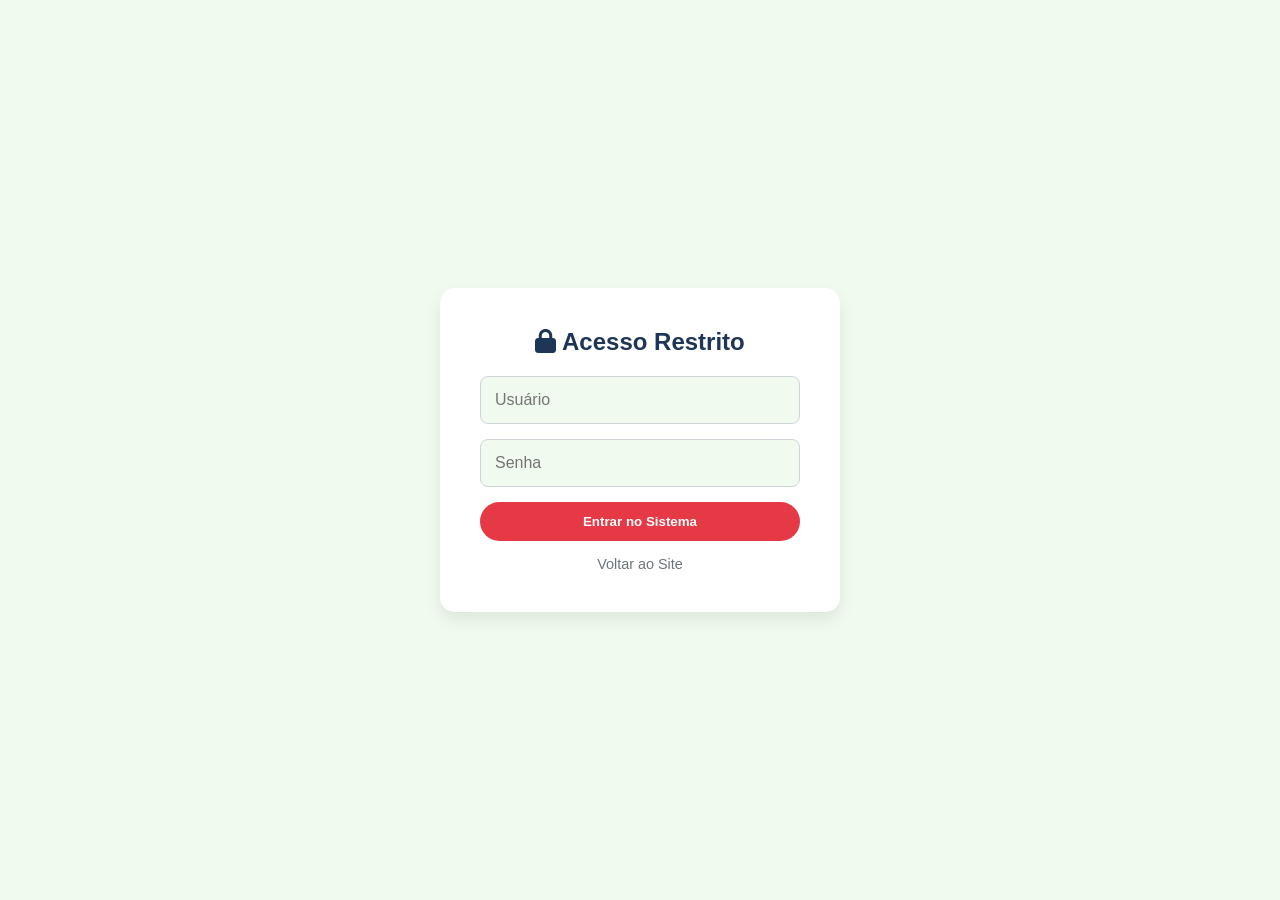
<file: admin.html>
<!DOCTYPE html>
<html lang="pt-BR">
<head>
    <meta charset="UTF-8">
    <meta name="viewport" content="width=device-width, initial-scale=1.0">
    <title>Painel Admin - Sabor de Casa</title>
    <link rel="stylesheet" href="style.css">
    <link rel="stylesheet" href="https://cdnjs.cloudflare.com/ajax/libs/font-awesome/6.0.0/css/all.min.css">
</head>
<body class="admin-body">

    <div id="login-overlay" class="login-overlay">
        <div class="login-box">
            <h2 style="text-align: center; color: var(--dark); margin-bottom: 20px;"><i class="fa-solid fa-lock"></i> Acesso Restrito</h2>
            <input type="text" id="login-user" placeholder="Usuário" class="login-input">
            <input type="password" id="login-pass" placeholder="Senha" class="login-input">
            <button onclick="realizarLogin()" class="btn-primary w-100">Entrar no Sistema</button>
            <p id="login-erro" style="color: #e63946; display: none; margin-top: 10px; font-size: 0.9rem; text-align: center;">Usuário ou senha incorretos.</p>
            <a href="index.html" style="display: block; text-align: center; margin-top: 15px; color: var(--gray); text-decoration: none; font-size: 0.9rem;">Voltar ao Site</a>
        </div>
    </div>

    <div id="admin-content" style="display: none;">
        <header>
            <div class="logo"><i class="fa-solid fa-shield-halved"></i> Painel Gerencial</div>
            <nav>
                <a href="#" onclick="fazerLogout()"><i class="fa-solid fa-arrow-right-from-bracket"></i> Sair</a>
                <a href="index.html"><i class="fa-solid fa-arrow-left"></i> Ir para o Site</a>
            </nav>
        </header>

        <main class="admin-container">
            <div class="admin-card">
                <h2>Cadastrar Novo Item</h2>
                <form id="form-add-item" class="admin-form">
                    <input type="hidden" id="edit-id" value="">

                    <div class="form-row">
                        <div class="form-group">
                            <label for="tipo">Categoria</label>
                            <select id="tipo" required onchange="alternarCamposPreco()">
                                <option value="prato">Prato</option>
                                <option value="bebida">Bebida</option>
                            </select>
                        </div>
                    </div>

                    <div class="form-group" id="div-preco-unico" style="display: none;">
                        <label for="preco">Preço Único (R$)</label>
                        <input type="number" id="preco" step="0.01" placeholder="Ex: 8.00">
                    </div>

                    <div id="div-precos-marmita" class="form-row">
                        <div class="form-group">
                            <label for="preco-p">Tamanho P (R$)</label>
                            <input type="number" id="preco-p" step="0.01" placeholder="Ex: 20.00">
                        </div>
                        <div class="form-group">
                            <label for="preco-m">Tamanho M (R$)</label>
                            <input type="number" id="preco-m" step="0.01" placeholder="Ex: 25.00">
                        </div>
                        <div class="form-group">
                            <label for="preco-g">Tamanho G (R$)</label>
                            <input type="number" id="preco-g" step="0.01" placeholder="Ex: 30.00">
                        </div>
                    </div>

                    <div class="form-group">
                        <label for="nome">Nome do Produto</label>
                        <input type="text" id="nome" placeholder="Ex: Strogonoff de Carne" required>
                    </div>
                    <div class="form-group">
                        <label for="descricao">Descrição dos ingredientes</label>
                        <textarea id="descricao" rows="2" placeholder="Ex: Acompanha arroz branco e batata palha..." required></textarea>
                    </div>
                    <div class="form-group">
                        <label for="imagem">Imagem do Produto</label>
                        <input type="file" id="imagem" accept="image/*">
                    </div>
                    
                    <button type="submit" id="btn-submit" class="btn-primary w-100"><i class="fa-solid fa-plus"></i> Salvar no Cardápio</button>
                    <button type="button" id="btn-cancel" class="btn-danger w-100 mt-10" style="display: none;" onclick="cancelarEdicao()">Cancelar Edição</button>
                </form>
            </div>
            
            <div class="admin-card mt-20">
                <h2>Itens Cadastrados</h2>
                <div id="admin-list" class="admin-list"></div>
                <button onclick="limparCardapio()" class="btn-danger mt-20">Resetar Cardápio Padrão</button>
            </div>
        </main>
    </div>

    <div id="toast-container" class="toast-container"></div>
    <script src="script.js"></script>
</body>
</html>
</file>
<file: style.css>
:root {
    --primary: #e63946;
    --primary-hover: #d62828;
    --secondary: #f4a261;
    --dark: #1d3557;
    --light: #f1faee;
    --white: #ffffff;
    --gray: #6c757d;
    --success: #2a9d8f;
    --shadow: 0 8px 16px rgba(0,0,0,0.08);
}

* { margin: 0; padding: 0; box-sizing: border-box; font-family: 'Inter', 'Segoe UI', sans-serif; }

body { display: flex; flex-direction: column; min-height: 100vh; background-color: var(--light); color: var(--dark); scroll-behavior: smooth; }

main { flex: 1; background-color: var(--light); color: var(--dark); scroll-behavior: smooth; padding: 60px 5%; max-width: 1200px; margin: 0 auto; }

header { background: var(--white); display: flex; justify-content: space-between; align-items: center; padding: 1rem 5%; box-shadow: 0 2px 10px rgba(0,0,0,0.05); position: sticky; top: 0; z-index: 100; }
.logo { font-size: 1.5rem; font-weight: 800; color: var(--primary); }
nav a { text-decoration: none; color: var(--dark); margin: 0 15px; font-weight: 600; transition: color 0.3s; }
nav a:hover { color: var(--primary); }

.cart-btn { cursor: pointer; font-size: 1.2rem; background: var(--light); padding: 10px 18px; border-radius: 25px; transition: 0.3s; font-weight: bold; color: var(--primary); }
.cart-btn:hover { background: var(--primary); color: var(--white); }

.hero { background: linear-gradient(rgba(29, 53, 87, 0.7), rgba(29, 53, 87, 0.7)), url('https://images.unsplash.com/photo-1555939594-58d7cb561ad1?auto=format&fit=crop&w=1920&q=80') center/cover; height: 60vh; display: flex; align-items: center; justify-content: center; text-align: center; color: var(--white); padding: 0 20px; }
.hero h1 { font-size: 3rem; margin-bottom: 15px; text-shadow: 2px 2px 4px rgba(0,0,0,0.5); }
.hero p { font-size: 1.2rem; margin-bottom: 30px; }

.btn-primary { display: inline-block; background: var(--primary); color: var(--white); padding: 12px 28px; border-radius: 30px; text-decoration: none; font-weight: bold; border: none; cursor: pointer; transition: background 0.3s, transform 0.2s; }
.btn-primary:hover { background: var(--primary-hover); transform: translateY(-2px); }
.w-100 { width: 100%; }

.section-header { text-align: center; margin-bottom: 40px; }
.section-header h2 { font-size: 2.2rem; color: var(--primary); }
.section-header p { color: var(--gray); font-size: 1.1rem; }

.menu-filters { display: flex; justify-content: center; gap: 15px; margin-bottom: 30px; }
.filter-btn { background: var(--white); border: 2px solid var(--primary); color: var(--primary); padding: 8px 20px; border-radius: 20px; cursor: pointer; font-weight: bold; transition: 0.3s; }
.filter-btn.active, .filter-btn:hover { background: var(--primary); color: var(--white); }

.menu-grid { display: grid; grid-template-columns: repeat(3, minmax(0, 1fr)); gap: 25px; }
.card { background: var(--white); border-radius: 15px; overflow: hidden; box-shadow: var(--shadow); transition: transform 0.3s, box-shadow 0.3s; display: flex; flex-direction: column; }
.card:hover { transform: translateY(-8px); box-shadow: 0 12px 24px rgba(0,0,0,0.12); }
.card img { width: 100%; height: 220px; object-fit: cover; }
.card-body { padding: 20px; display: flex; flex-direction: column; flex-grow: 1; }
.card-title { font-size: 1.2rem; margin-bottom: 10px; color: var(--dark); }
.card-desc { color: var(--gray); font-size: 0.9rem; flex-grow: 1; margin-bottom: 15px; }
.card-price { font-size: 1.4rem; font-weight: bold; color: var(--success); margin-bottom: 15px; }

.cart-sidebar { position: fixed; top: 0; right: -400px; width: 100%; max-width: 380px; height: 100vh; background: var(--white); box-shadow: -5px 0 20px rgba(0,0,0,0.15); transition: right 0.4s cubic-bezier(0.175, 0.885, 0.32, 1.275); z-index: 200; display: flex; flex-direction: column; }
.cart-sidebar.open { right: 0; }
.cart-header { display: flex; justify-content: space-between; align-items: center; padding: 20px; background: var(--primary); color: var(--white); }
.cart-header button { background: transparent; border: none; color: var(--white); font-size: 1.5rem; cursor: pointer; }
.cart-items { flex: 1; overflow-y: auto; padding: 20px; }
.cart-item { display: flex; justify-content: space-between; align-items: center; padding: 15px 0; border-bottom: 1px solid #eee; }
.item-info h4 { font-size: 1rem; color: var(--dark); }
.item-info p { color: var(--success); font-weight: bold; }
.remove-btn { color: var(--primary); cursor: pointer; border: none; background: none; font-size: 1.2rem; }

.cart-footer { padding: 20px; border-top: 1px solid #eee; background: var(--white); }
.total-line { display: flex; justify-content: space-between; font-size: 1.3rem; margin-bottom: 15px; color: var(--dark); }

.btn-whatsapp { width: 100%; background: #25d366; color: white; border: none; padding: 15px; font-size: 1.1rem; border-radius: 8px; cursor: pointer; font-weight: bold; transition: 0.3s; }
.btn-whatsapp:hover { background: #1ebe57; }

.toast-container { position: fixed; bottom: 20px; left: 20px; z-index: 300; display: flex; flex-direction: column; gap: 10px; }
.toast { background: var(--success); color: white; padding: 12px 20px; border-radius: 8px; box-shadow: 0 4px 12px rgba(0,0,0,0.1); animation: slideIn 0.3s forwards, fadeOut 0.3s 2.7s forwards; }
@keyframes slideIn { from { transform: translateX(-100%); opacity: 0; } to { transform: translateX(0); opacity: 1; } }
@keyframes fadeOut { from { opacity: 1; } to { opacity: 0; } }

.admin-body { background: #e9ecef; }
.admin-container { max-width: 800px; margin: 40px auto; padding: 0 20px; }
.admin-card { background: var(--white); padding: 30px; border-radius: 15px; box-shadow: var(--shadow); }
.mt-20 { margin-top: 20px; }
.form-row { display: flex; gap: 20px; }
.form-row .form-group { flex: 1; }
.form-group { margin-bottom: 20px; display: flex; flex-direction: column; }
.form-group label { margin-bottom: 8px; font-weight: 600; color: var(--dark); }
.form-group input, .form-group select, .form-group textarea { padding: 12px; border: 1px solid #ced4da; border-radius: 8px; font-size: 1rem; transition: border-color 0.3s; }
.form-group input:focus, .form-group textarea:focus { border-color: var(--primary); outline: none; }

.admin-list { display: flex; flex-direction: column; gap: 10px; margin-top: 20px; }
.admin-item { display: flex; justify-content: space-between; padding: 15px; background: var(--light); border-radius: 8px; align-items: center;}
.btn-danger { background: var(--primary); color: white; border: none; padding: 10px 20px; border-radius: 5px; cursor: pointer; }

footer { background: linear-gradient(135deg, var(--dark) 0%, #2a4a6a 100%); color: var(--white); padding: 50px 20px 30px; text-align: center; margin-top: 80px; }
.footer-content { max-width: 600px; margin: 0 auto 30px; display: flex; flex-direction: column; gap: 25px; }
.footer-info { margin-bottom: 0; font-size: 1rem; }
.footer-info h3 { font-size: 1.8rem; color: var(--secondary); margin-bottom: 15px; font-weight: 800; }
.footer-info p { margin: 8px 0; color: rgba(255, 255, 255, 0.9); font-size: 1rem; }

.footer-contact { background: rgba(255, 255, 255, 0.08); padding: 25px; border-radius: 15px; border-left: 4px solid var(--secondary); }
.contact-label { font-size: 1.1rem; margin-bottom: 15px; color: rgba(255, 255, 255, 0.95); font-weight: 600; }
.btn-footer-whatsapp { display: inline-flex; align-items: center; gap: 10px; background: linear-gradient(135deg, #25d366 0%, #1ebe57 100%); color: white; padding: 14px 28px; border-radius: 50px; text-decoration: none; font-weight: bold; font-size: 1.1rem; transition: all 0.3s ease; box-shadow: 0 4px 15px rgba(37, 211, 102, 0.3); border: 2px solid transparent; }
.btn-footer-whatsapp:hover { transform: translateY(-3px); box-shadow: 0 8px 20px rgba(37, 211, 102, 0.4); background: linear-gradient(135deg, #1ebe57 0%, #16a34a 100%); }
.credits { color: rgba(173, 181, 189, 0.8); font-size: 0.9rem; border-top: 1px solid rgba(255, 255, 255, 0.1); padding-top: 20px; margin-top: 20px; }

@media (max-width: 768px) {
    header { flex-direction: column; gap: 15px; }
    .hero h1 { font-size: 2rem; }
    .form-row { flex-direction: column; gap: 0; }
    .menu-grid { grid-template-columns: 1fr; }
}

.payment-section { margin: 15px 0; padding: 15px 0; border-top: 1px solid #eee; border-bottom: 1px solid #eee; }
.payment-section label { display: block; font-size: 0.95rem; color: var(--dark); margin-bottom: 5px; font-weight: 600; }
.payment-section select, .payment-section input { width: 100%; padding: 10px; border: 1px solid #ced4da; border-radius: 8px; font-size: 1rem; background-color: var(--light); }
.payment-section select:focus, .payment-section input:focus { border-color: var(--primary); outline: none; }

.action-buttons { display: flex; gap: 10px; }
.btn-secondary { background: var(--secondary); color: var(--dark); border: none; padding: 10px 15px; border-radius: 5px; cursor: pointer; font-weight: bold; }
.btn-secondary:hover { background: #e39659; }

<<<<<<< HEAD:Marmitaria/dev_solidario/style.css
.select-tamanho { width: 100%; padding: 8px; border: 1px solid #ced4da; border-radius: 8px; margin-top: 5px; margin-bottom: 15px; background: var(--light); outline: none; font-size: 0.95rem; color: var(--dark); }

/* Login Overlay Estilos */
.login-overlay { position: fixed; top: 0; left: 0; width: 100%; height: 100vh; background: var(--light); display: flex; align-items: center; justify-content: center; z-index: 1000; }
.login-box { background: white; padding: 40px; border-radius: 15px; box-shadow: var(--shadow); width: 100%; max-width: 400px; }
.login-input { width: 100%; padding: 14px; margin-bottom: 15px; border: 1px solid #ced4da; border-radius: 8px; font-size: 1rem; background-color: var(--light); }
=======
.mt-10 { margin-top: 10px; }
>>>>>>> 6c5817e2c10e8fd80e2e7836f9bb06c44956cc2e:style.css
</file>
<file: Marmitaria/dev_solidario/style.css>
:root {
    --primary: #e63946;
    --primary-hover: #d62828;
    --secondary: #f4a261;
    --dark: #1d3557;
    --light: #f1faee;
    --white: #ffffff;
    --gray: #6c757d;
    --success: #2a9d8f;
    --shadow: 0 8px 16px rgba(0,0,0,0.08);
}

* { margin: 0; padding: 0; box-sizing: border-box; font-family: 'Inter', 'Segoe UI', sans-serif; }

body { display: flex; flex-direction: column; min-height: 100vh; background-color: var(--light); color: var(--dark); scroll-behavior: smooth; }

main { flex: 1; background-color: var(--light); color: var(--dark); scroll-behavior: smooth; padding: 60px 5%; max-width: 1200px; margin: 0 auto; }

header { background: var(--white); display: flex; justify-content: space-between; align-items: center; padding: 1rem 5%; box-shadow: 0 2px 10px rgba(0,0,0,0.05); position: sticky; top: 0; z-index: 100; }
.logo { font-size: 1.5rem; font-weight: 800; color: var(--primary); }
nav a { text-decoration: none; color: var(--dark); margin: 0 15px; font-weight: 600; transition: color 0.3s; }
nav a:hover { color: var(--primary); }

.cart-btn { cursor: pointer; font-size: 1.2rem; background: var(--light); padding: 10px 18px; border-radius: 25px; transition: 0.3s; font-weight: bold; color: var(--primary); }
.cart-btn:hover { background: var(--primary); color: var(--white); }

.hero { background: linear-gradient(rgba(29, 53, 87, 0.7), rgba(29, 53, 87, 0.7)), url('https://images.unsplash.com/photo-1555939594-58d7cb561ad1?auto=format&fit=crop&w=1920&q=80') center/cover; height: 60vh; display: flex; align-items: center; justify-content: center; text-align: center; color: var(--white); padding: 0 20px; }
.hero h1 { font-size: 3rem; margin-bottom: 15px; text-shadow: 2px 2px 4px rgba(0,0,0,0.5); }
.hero p { font-size: 1.2rem; margin-bottom: 30px; }

.btn-primary { display: inline-block; background: var(--primary); color: var(--white); padding: 12px 28px; border-radius: 30px; text-decoration: none; font-weight: bold; border: none; cursor: pointer; transition: background 0.3s, transform 0.2s; }
.btn-primary:hover { background: var(--primary-hover); transform: translateY(-2px); }
.w-100 { width: 100%; }

.section-header { text-align: center; margin-bottom: 40px; }
.section-header h2 { font-size: 2.2rem; color: var(--primary); }
.section-header p { color: var(--gray); font-size: 1.1rem; }

.menu-filters { display: flex; justify-content: center; gap: 15px; margin-bottom: 30px; }
.filter-btn { background: var(--white); border: 2px solid var(--primary); color: var(--primary); padding: 8px 20px; border-radius: 20px; cursor: pointer; font-weight: bold; transition: 0.3s; }
.filter-btn.active, .filter-btn:hover { background: var(--primary); color: var(--white); }

.menu-grid { display: grid; grid-template-columns: repeat(3, minmax(0, 1fr)); gap: 25px; }
.card { background: var(--white); border-radius: 15px; overflow: hidden; box-shadow: var(--shadow); transition: transform 0.3s, box-shadow 0.3s; display: flex; flex-direction: column; }
.card:hover { transform: translateY(-8px); box-shadow: 0 12px 24px rgba(0,0,0,0.12); }
.card img { width: 100%; height: 220px; object-fit: cover; }
.card-body { padding: 20px; display: flex; flex-direction: column; flex-grow: 1; }
.card-title { font-size: 1.2rem; margin-bottom: 10px; color: var(--dark); }
.card-desc { color: var(--gray); font-size: 0.9rem; flex-grow: 1; margin-bottom: 15px; }
.card-price { font-size: 1.4rem; font-weight: bold; color: var(--success); margin-bottom: 15px; }

.cart-sidebar { position: fixed; top: 0; right: -400px; width: 100%; max-width: 380px; height: 100vh; background: var(--white); box-shadow: -5px 0 20px rgba(0,0,0,0.15); transition: right 0.4s cubic-bezier(0.175, 0.885, 0.32, 1.275); z-index: 200; display: flex; flex-direction: column; }
.cart-sidebar.open { right: 0; }
.cart-header { display: flex; justify-content: space-between; align-items: center; padding: 20px; background: var(--primary); color: var(--white); }
.cart-header button { background: transparent; border: none; color: var(--white); font-size: 1.5rem; cursor: pointer; }
.cart-items { flex: 1; overflow-y: auto; padding: 20px; }
.cart-item { display: flex; justify-content: space-between; align-items: center; padding: 15px 0; border-bottom: 1px solid #eee; }
.item-info h4 { font-size: 1rem; color: var(--dark); }
.item-info p { color: var(--success); font-weight: bold; }
.remove-btn { color: var(--primary); cursor: pointer; border: none; background: none; font-size: 1.2rem; }

.cart-footer { padding: 20px; border-top: 1px solid #eee; background: var(--white); }
.total-line { display: flex; justify-content: space-between; font-size: 1.3rem; margin-bottom: 15px; color: var(--dark); }

.btn-whatsapp { width: 100%; background: #25d366; color: white; border: none; padding: 15px; font-size: 1.1rem; border-radius: 8px; cursor: pointer; font-weight: bold; transition: 0.3s; }
.btn-whatsapp:hover { background: #1ebe57; }

.toast-container { position: fixed; bottom: 20px; left: 20px; z-index: 300; display: flex; flex-direction: column; gap: 10px; }
.toast { background: var(--success); color: white; padding: 12px 20px; border-radius: 8px; box-shadow: 0 4px 12px rgba(0,0,0,0.1); animation: slideIn 0.3s forwards, fadeOut 0.3s 2.7s forwards; }
@keyframes slideIn { from { transform: translateX(-100%); opacity: 0; } to { transform: translateX(0); opacity: 1; } }
@keyframes fadeOut { from { opacity: 1; } to { opacity: 0; } }

.admin-body { background: #e9ecef; }
.admin-container { max-width: 800px; margin: 40px auto; padding: 0 20px; }
.admin-card { background: var(--white); padding: 30px; border-radius: 15px; box-shadow: var(--shadow); }
.mt-20 { margin-top: 20px; }
.form-row { display: flex; gap: 20px; }
.form-row .form-group { flex: 1; }
.form-group { margin-bottom: 20px; display: flex; flex-direction: column; }
.form-group label { margin-bottom: 8px; font-weight: 600; color: var(--dark); }
.form-group input, .form-group select, .form-group textarea { padding: 12px; border: 1px solid #ced4da; border-radius: 8px; font-size: 1rem; transition: border-color 0.3s; }
.form-group input:focus, .form-group textarea:focus { border-color: var(--primary); outline: none; }

.admin-list { display: flex; flex-direction: column; gap: 10px; margin-top: 20px; }
.admin-item { display: flex; justify-content: space-between; padding: 15px; background: var(--light); border-radius: 8px; align-items: center;}
.btn-danger { background: var(--primary); color: white; border: none; padding: 10px 20px; border-radius: 5px; cursor: pointer; }

footer { background: linear-gradient(135deg, var(--dark) 0%, #2a4a6a 100%); color: var(--white); padding: 50px 20px 30px; text-align: center; margin-top: 80px; }
.footer-content { max-width: 600px; margin: 0 auto 30px; display: flex; flex-direction: column; gap: 25px; }
.footer-info { margin-bottom: 0; font-size: 1rem; }
.footer-info h3 { font-size: 1.8rem; color: var(--secondary); margin-bottom: 15px; font-weight: 800; }
.footer-info p { margin: 8px 0; color: rgba(255, 255, 255, 0.9); font-size: 1rem; }

.footer-contact { background: rgba(255, 255, 255, 0.08); padding: 25px; border-radius: 15px; border-left: 4px solid var(--secondary); }
.contact-label { font-size: 1.1rem; margin-bottom: 15px; color: rgba(255, 255, 255, 0.95); font-weight: 600; }
.btn-footer-whatsapp { display: inline-flex; align-items: center; gap: 10px; background: linear-gradient(135deg, #25d366 0%, #1ebe57 100%); color: white; padding: 14px 28px; border-radius: 50px; text-decoration: none; font-weight: bold; font-size: 1.1rem; transition: all 0.3s ease; box-shadow: 0 4px 15px rgba(37, 211, 102, 0.3); border: 2px solid transparent; }
.btn-footer-whatsapp:hover { transform: translateY(-3px); box-shadow: 0 8px 20px rgba(37, 211, 102, 0.4); background: linear-gradient(135deg, #1ebe57 0%, #16a34a 100%); }
.credits { color: rgba(173, 181, 189, 0.8); font-size: 0.9rem; border-top: 1px solid rgba(255, 255, 255, 0.1); padding-top: 20px; margin-top: 20px; }

@media (max-width: 768px) {
    header { flex-direction: column; gap: 15px; }
    .hero h1 { font-size: 2rem; }
    .form-row { flex-direction: column; gap: 0; }
    .menu-grid { grid-template-columns: 1fr; }
}

.payment-section { margin: 15px 0; padding: 15px 0; border-top: 1px solid #eee; border-bottom: 1px solid #eee; }
.payment-section label { display: block; font-size: 0.95rem; color: var(--dark); margin-bottom: 5px; font-weight: 600; }
.payment-section select, .payment-section input { width: 100%; padding: 10px; border: 1px solid #ced4da; border-radius: 8px; font-size: 1rem; background-color: var(--light); }
.payment-section select:focus, .payment-section input:focus { border-color: var(--primary); outline: none; }

.action-buttons { display: flex; gap: 10px; }
.btn-secondary { background: var(--secondary); color: var(--dark); border: none; padding: 10px 15px; border-radius: 5px; cursor: pointer; font-weight: bold; }
.btn-secondary:hover { background: #e39659; }

.select-tamanho { width: 100%; padding: 8px; border: 1px solid #ced4da; border-radius: 8px; margin-top: 5px; margin-bottom: 15px; background: var(--light); outline: none; font-size: 0.95rem; color: var(--dark); }

/* Login Overlay Estilos */
.login-overlay { position: fixed; top: 0; left: 0; width: 100%; height: 100vh; background: var(--light); display: flex; align-items: center; justify-content: center; z-index: 1000; }
.login-box { background: white; padding: 40px; border-radius: 15px; box-shadow: var(--shadow); width: 100%; max-width: 400px; }
.login-input { width: 100%; padding: 14px; margin-bottom: 15px; border: 1px solid #ced4da; border-radius: 8px; font-size: 1rem; background-color: var(--light); }
</file>
